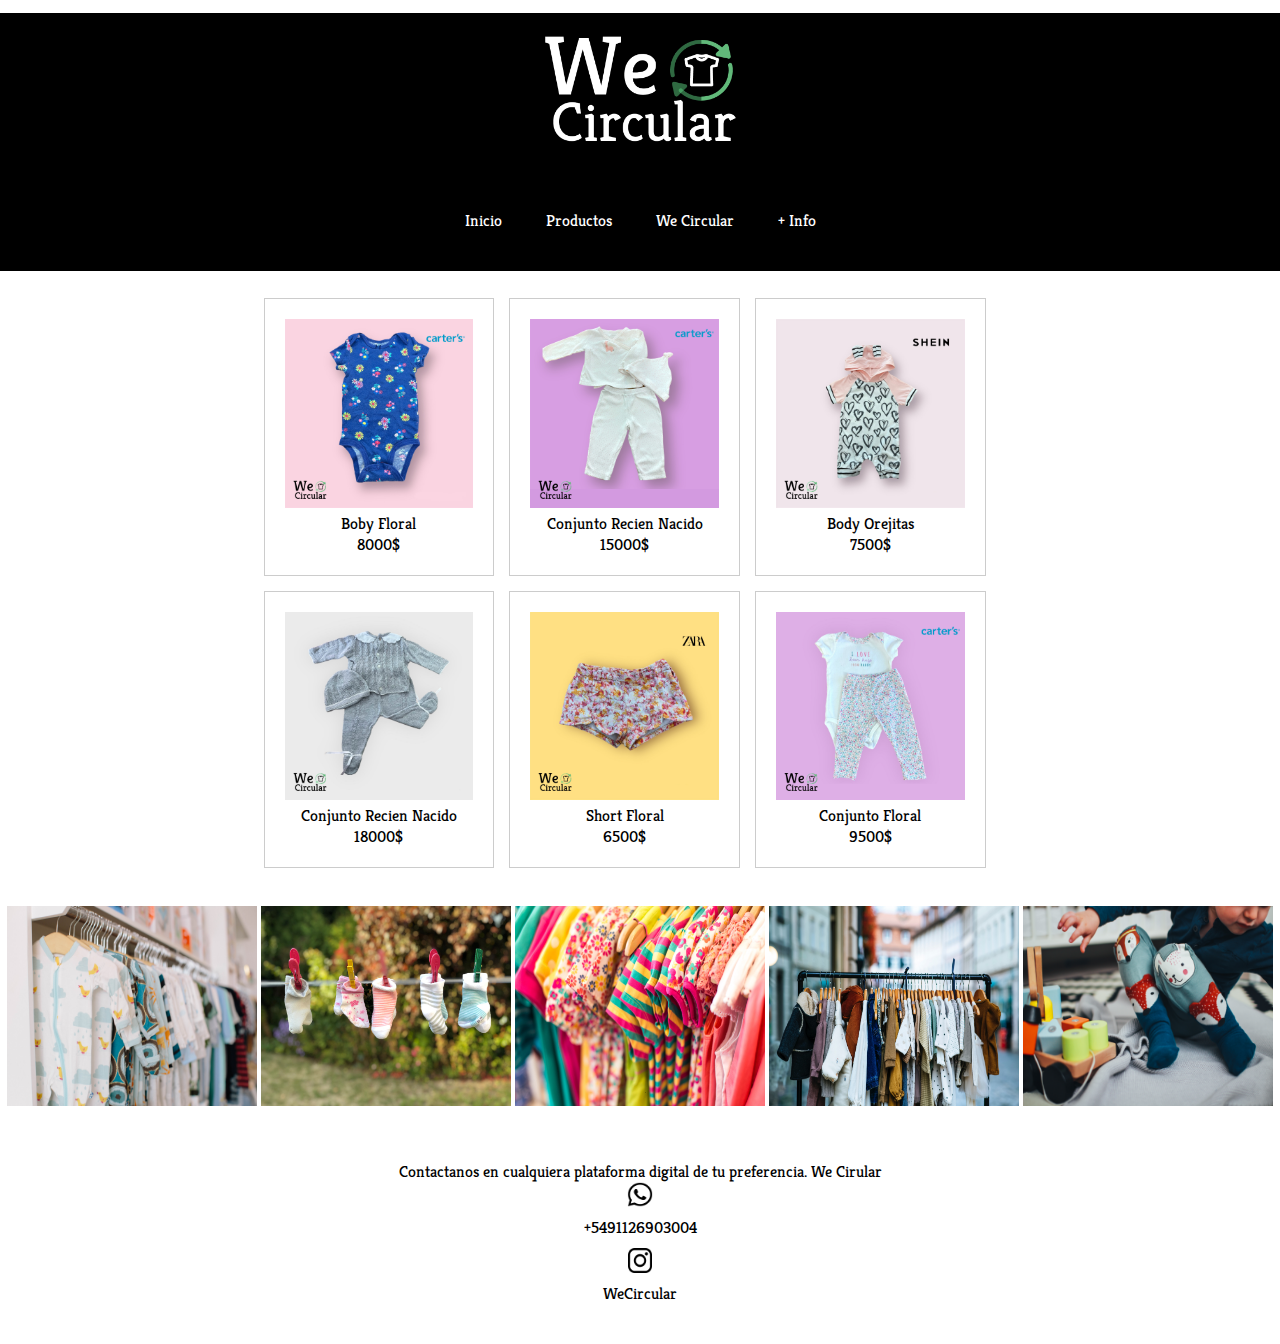
<file: index.html>
<!DOCTYPE html>
<html lang="en">

<head>
    <meta charset="UTF-8">
    <meta name="viewport" content="width=device-width, initial-scale=1.0">
    <link rel="stylesheet" href="css/style.css">
    <title>Inicio</title>
</head>

<body>
    <header>
        <nav>
            <ul class="menu">
                <img src="img/WEBLANCO.png" alt="logo">
                <li><a href="html/index.html">Inicio</a></li>
                <li><a href="html/productos.html">Productos</a></li>
                <li><a href="html/wecircular.html">We Circular</a></li>
                <li><a href="html/wecircular.html">+ Info</a></li>
            </ul>
        </nav>

        <section class="cajas">
            <div class="caja_contenedor">
                <div class="items">
                    <img src="img/ropa1.PNG" alt="Imagen 1">
                    Boby Floral
                    <div>8000$</div>
                </div>
                <div class="items">
                    <img src="img/ropa2.png" alt="Imagen 1">
                    Conjunto Recien Nacido
                    <div>15000$</div>
                </div>
                <div class="items">
                    <img src="img/ropa3.png" alt="Imagen 1">
                    Body Orejitas
                    <div>7500$</div>
                </div>
                <div class="items">
                    <img src="img/ropa4.png" alt="Imagen 1">
                    Conjunto Recien Nacido
                    <div>18000$</div>
                </div>
                <div class="items">
                    <img src="img/ropa5.png" alt="Imagen 1">
                    Short Floral
                    <div>6500$</div>
                </div>
                <div class="items">
                    <img src="img/ropa6.png" alt="Imagen 1">
                    Conjunto Floral
                    <div>9500$</div>
                </div>
            </div>
        </section>

        <section>
            <div class="contenedor_imagenes">
                <div class="imagenes_abajo">
                    <img src="img/carrusel 1.jpg" alt="Imagen 1">
                    <img src="img/carruse 2.jpg" alt="Imagen 2">
                    <img src="img/carrusel 3.jpg" alt="Imagen 3">
                    <img src="img/carrusel 4.jpg" alt="Imagen 4">
                    <img src="img/carrusel 5.jpg" alt="Imagen 5">
              </div>
            </div>
        </section>

        <footer>
            <div class="foo">
                <div class="circular">
                    <p>Contactanos en cualquiera plataforma digital de tu preferencia. We Cirular</p>
                    <img src="img/whatsapp.png" alt="Whatsapp">
                    <a href="https://api.whatsapp.com/send/?phone=5491126903005" id="redes">+5491126903004</a>
                </div>
                <div class="foo">
                    <img src="img/instagram.png" alt="Instagram">
                    <a href="https://api.whatsapp.com/send/?phone=5491126903005" id="redes">WeCircular</a>
                </div>
            </div>
        </footer>

    </header>

</body>

</html>
</file>
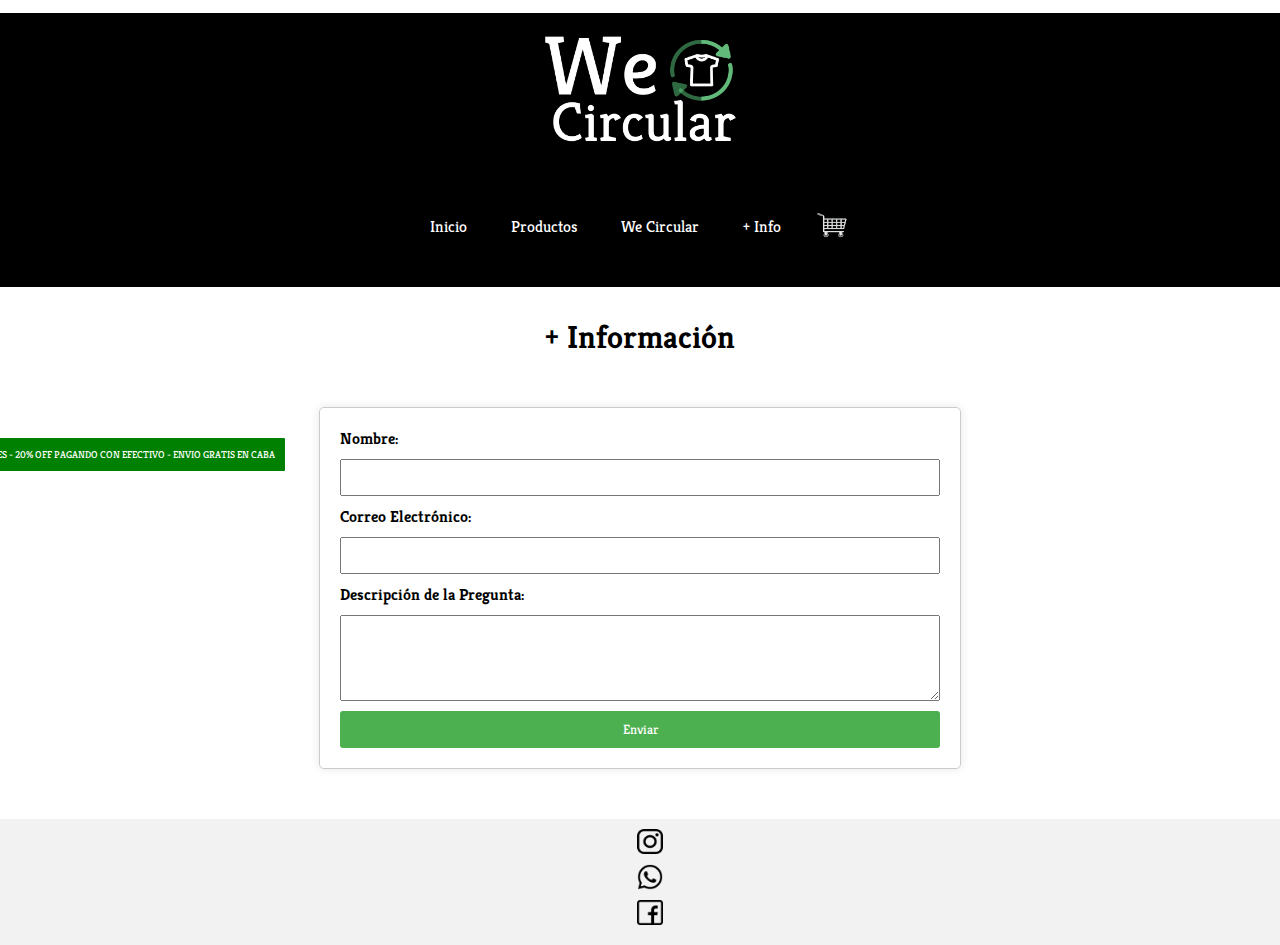
<file: info.html>
<!DOCTYPE html>
<html lang="en">

<head>
    <meta charset="UTF-8">
    <meta name="viewport" content="width=device-width, initial-scale=1.0">
    <link rel="stylesheet" href="css/style.css">
    <script src="js/carrito.js"></script>

        <title>Contactanos</title>
</head>
<body>
    <header>
        <nav>
            <ul class="menu">
                <img src="img/WEBLANCO.png" alt="logo">
                <li><a href="index.html">Inicio</a></li>
                <li><a href="productos.html">Productos</a></li>
                <li><a href="wecircular.html">We Circular</a></li>
                <li><a href="info.html">+ Info</a></li>
                <li><a href="productos.html" id="carrito-icono"><i class="fas fa-shopping-cart">
                    <img src="img/carrito-de-compras.png" alt="Imagen 1"></i></a></li>
            </ul>
        </nav>

        <div class="mensaje">
            PRODUCTOS CON OTRA OPORTUNIDAD - 3 CUOTAS SIN INTERES - 20% OFF PAGANDO CON EFECTIVO - ENVIO GRATIS EN CABA
        </div>

    </header>

    <h1>+ Información</h1>

    <div class="formulario-info">

        <form id="formulario-contacto">
            <label for="nombre">Nombre:</label>
            <input type="text" id="nombre" name="nombre" required>

            <label for="email">Correo Electrónico:</label>
            <input type="email" id="email" name="email" required>

            <label for="descripcion">Descripción de la Pregunta:</label>
            <textarea id="descripcion" name="descripcion" rows="4" required></textarea>

            <button type="submit">Enviar</button>
        </form>
    </div>


    <footer id="pie-de-pagina">
    <a href="https://instagram.com/we_circular?igshid=NGVhN2U2NjQ0Yg==" id="redes">
        <img src="img/instagram.png" alt="Instagram">
    </a>

    <a href="https://api.whatsapp.com/send/?phone=5491126903005" id="redes">
        <img src="img/whatsapp.png" alt="Whatsapp">
    </a>

    <a href="" id="redes">
        <img src="img/facebook.png" alt="Facebook">
    </a>
</footer>
</body>
</file>
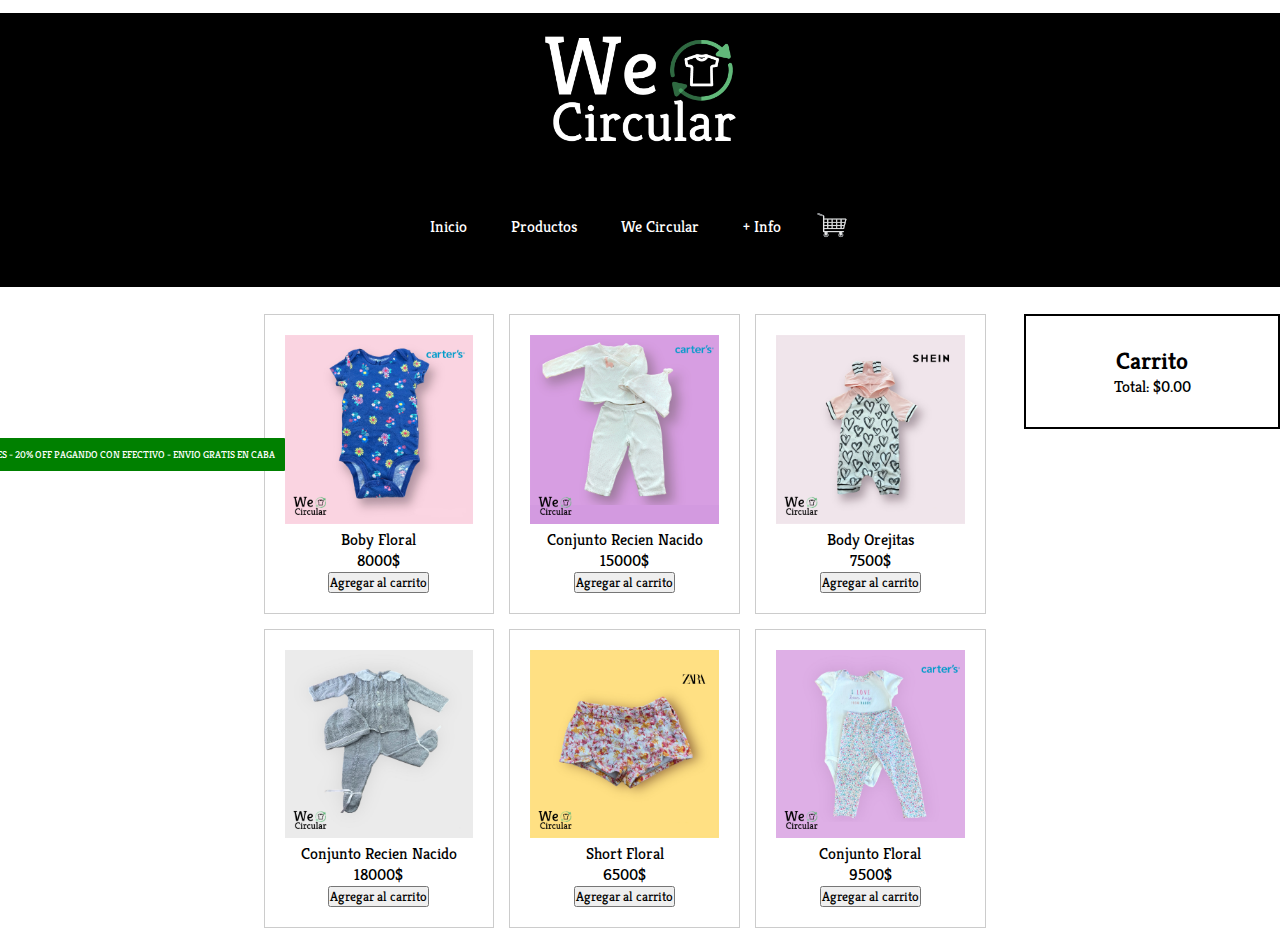
<file: productos.html>
<!DOCTYPE html>
<html lang="en">

<head>
    <meta charset="UTF-8">
    <meta name="viewport" content="width=device-width, initial-scale=1.0">
    <link rel="stylesheet" href="css/style.css">
    <script src="js/carrito.js"></script>

    <title>Productos</title>
</head>

<body>
    <header>

        <nav>
            <ul class="menu">
                <img src="img/WEBLANCO.png" alt="logo">
                <li><a href="index.html">Inicio</a></li>
                <li><a href="productos.html">Productos</a></li>
                <li><a href="wecircular.html">We Circular</a></li>
                <li><a href="info.html">+ Info</a></li>
                <li><a href="#" id="carrito-icono"><i class="fas fa-shopping-cart">
                            <img src="img/carrito-de-compras.png" alt="Imagen 1"></i></a></li>
            </ul>
        </nav>

        <div class="mensaje">
            PRODUCTOS CON OTRA OPORTUNIDAD - 3 CUOTAS SIN INTERES - 20% OFF PAGANDO CON EFECTIVO - ENVIO GRATIS EN CABA
        </div>
       </header>
       
       <section class="cajas">
            <div class="caja_contenedor">
                <div class="items" data-id="1" data-nombre="Boby Floral" data-precio="8000">
                    <img src="img/ropa1.PNG" alt="Imagen 1">
                    Boby Floral
                    <div>8000$</div>
                    <button class="agregar-carrito">Agregar al carrito</button>

                </div>
                <div class="items" data-id="2" data-nombre="Conjunto Recien Nacido" data-precio="15000">
                    <img src="img/ropa2.png" alt="Imagen 1">
                    Conjunto Recien Nacido
                    <div>15000$</div>
                    <button class="agregar-carrito">Agregar al carrito</button>

                </div>
                <div class="items" data-id="3" data-nombre="Body Orejitas" data-precio="7500">
                    <img src="img/ropa3.png" alt="Imagen 1">
                    Body Orejitas
                    <div>7500$</div>
                    <button class="agregar-carrito">Agregar al carrito</button>

                </div>
                <div class="items" data-id="4" data-nombre="Conjunto Recien Nacido" data-precio="18000">
                    <img src="img/ropa4.png" alt="Imagen 1">
                    Conjunto Recien Nacido
                    <div>18000$</div>
                    <button class="agregar-carrito">Agregar al carrito</button>
                </div>
                <div class="items" data-id="5" data-nombre="Short Floral" data-precio="6500">
                    <img src="img/ropa5.png" alt="Imagen 1">
                    Short Floral
                    <div>6500$</div>
                    <button class="agregar-carrito">Agregar al carrito</button>

                </div>
                <div class="items" data-id="6" data-nombre="Conjunto Floral" data-precio="9500">
                    <img src="img/ropa6.png" alt="Imagen 1">
                    Conjunto Floral
                    <div>9500$</div>
                    <button class="agregar-carrito">Agregar al carrito</button>

                </div>
            </div>
       
        <div id="carrito">
                <h2>Carrito</h2>
                <ul id="carrito-lista"></ul>
                <p>Total: $<span id="total">0.00</span></p>
            </div>
        
        </section>

</body>

</html>
</file>
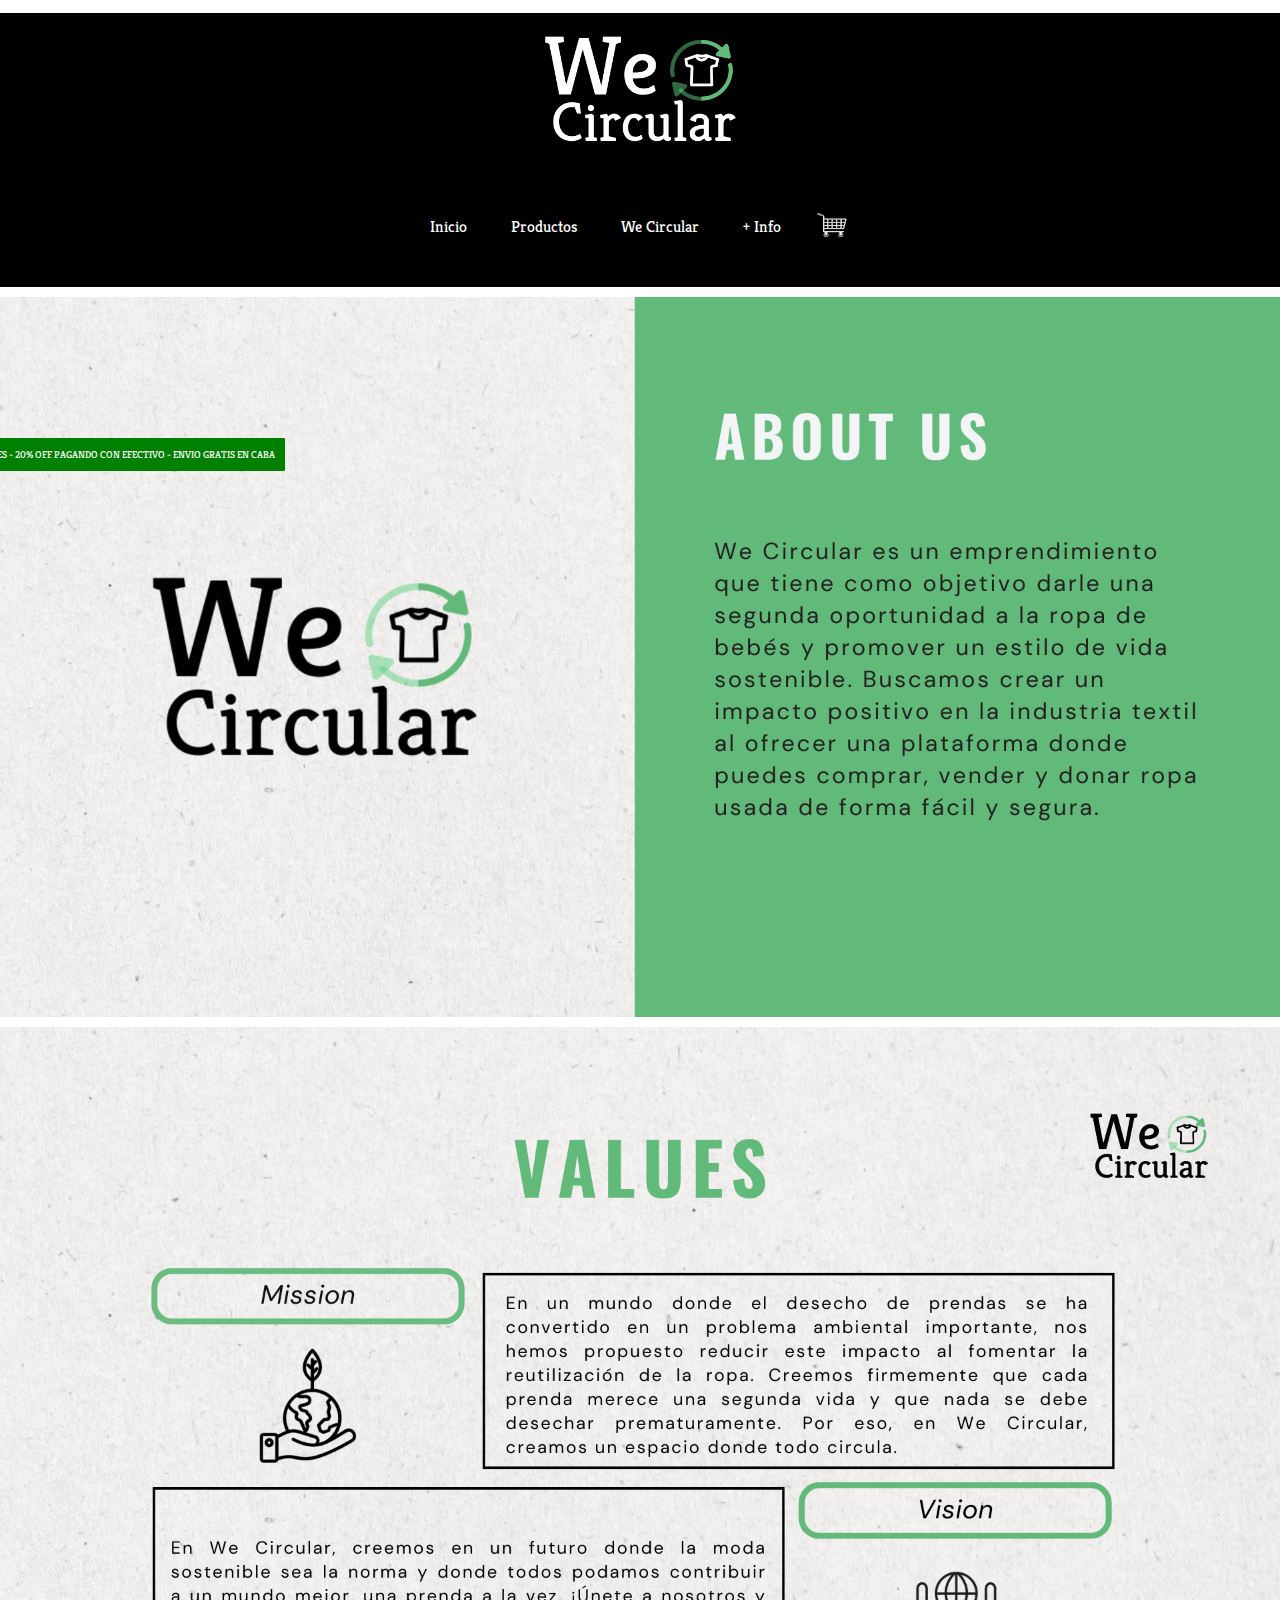
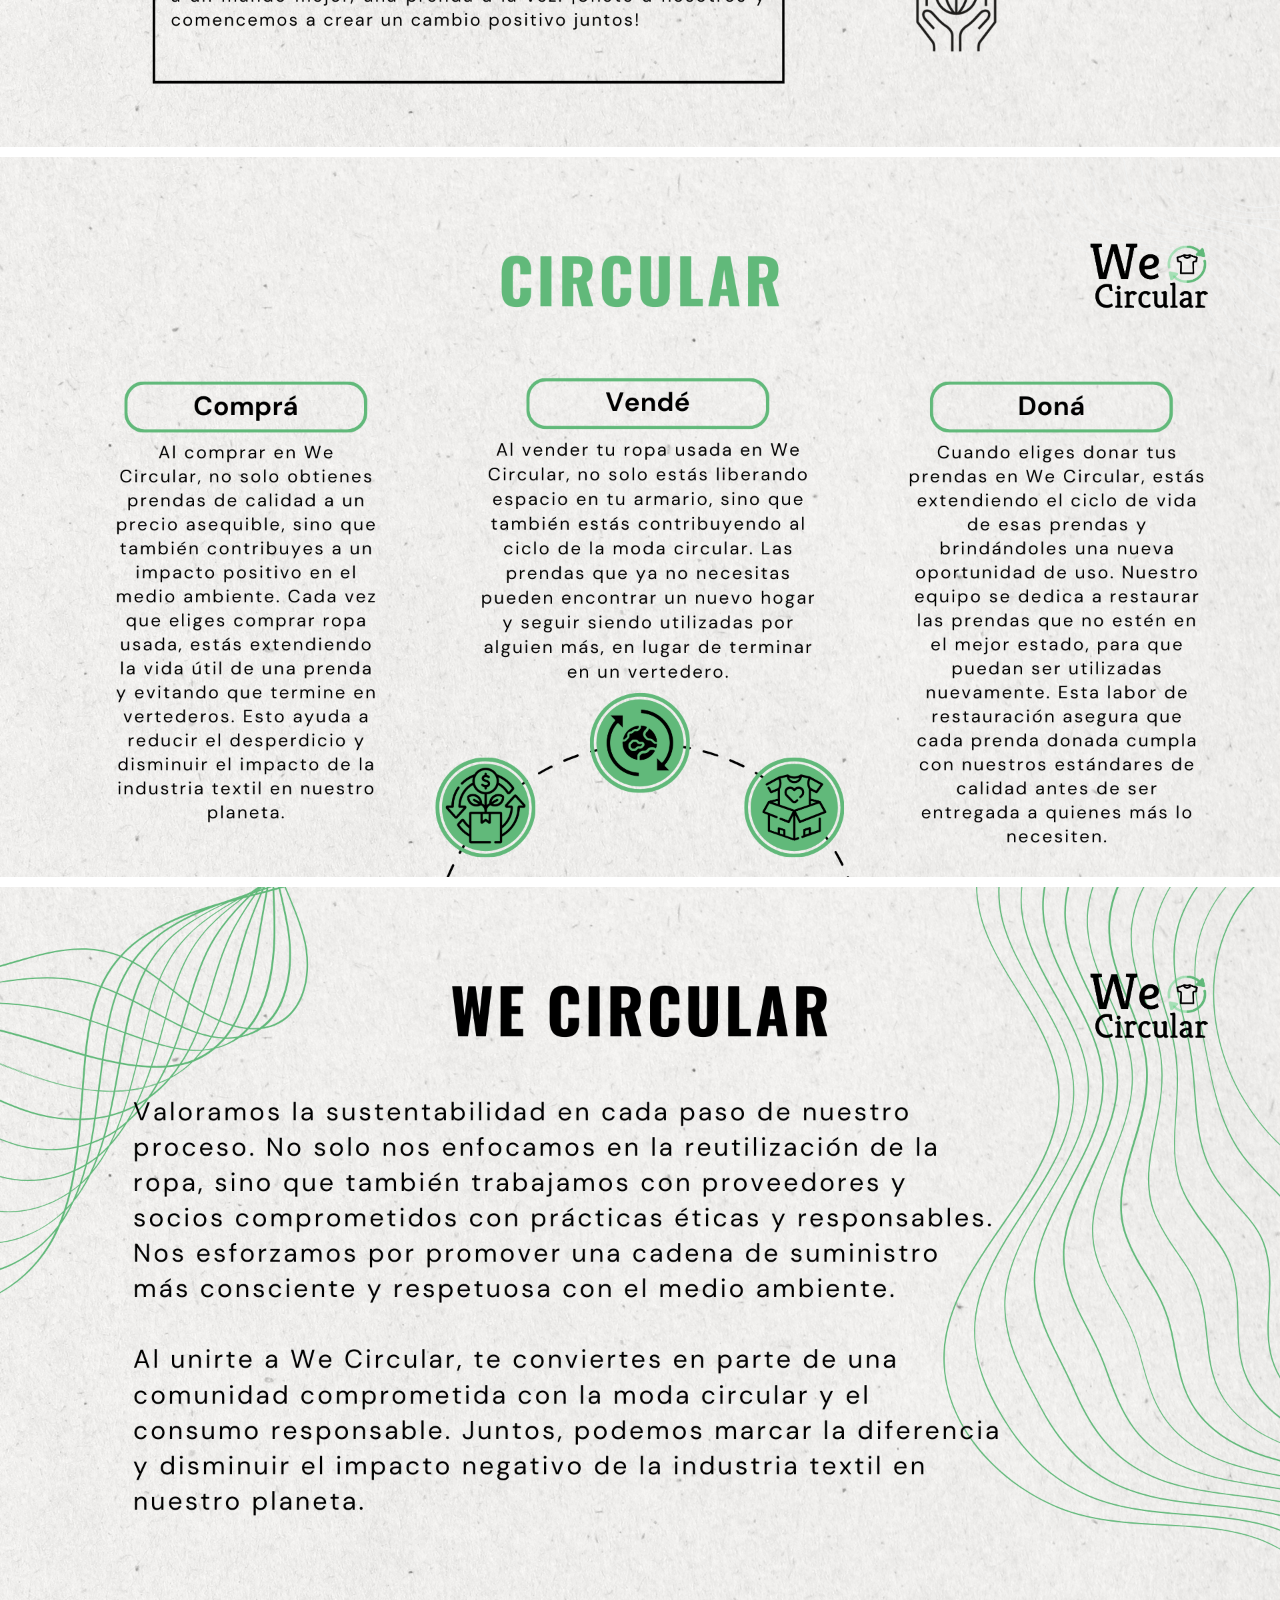
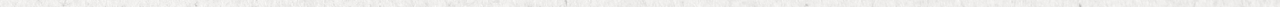
<file: wecircular.html>
<!DOCTYPE html>
<html lang="en">

<head>
    <meta charset="UTF-8">
    <meta name="viewport" content="width=device-width, initial-scale=1.0">
    <link rel="stylesheet" href="css/style.css">
    <script src="js/carrito.js"></script>

    <title>We Circular</title>
</head>

<body>

    <header>

        <nav>

            <ul class="menu">
                <img src="img/WEBLANCO.png" alt="logo">
                <li><a href="index.html">Inicio</a></li>
                <li><a href="productos.html">Productos</a></li>
                <li><a href="wecircular.html">We Circular</a></li>
                <li><a href="info.html">+ Info</a></li>
                <li><a href="productos.html" id="carrito-icono"><i class="fas fa-shopping-cart">
                    <img src="img/carrito-de-compras.png" alt="Imagen 1"></i></a></li>
            </ul>

        </nav>

        <div class="mensaje">
            PRODUCTOS CON OTRA OPORTUNIDAD - 3 CUOTAS SIN INTERES - 20% OFF PAGANDO CON EFECTIVO - ENVIO GRATIS EN CABA
        </div>

    </header>

    <Section class="wecircular">
        <img src="img/we1.png" alt="Imagen 1">
        <img src="img/we2.png" alt="Imagen 2">
        <img src="img/we3.png" alt="Imagen 3">
        <img src="img/we4.png" alt="Imagen 4">
    </Section>

</body>

</html>
</file>
<file: css/style.css>
@import url('https://fonts.googleapis.com/css2?family=Kreon&display=swap');

* {
    margin: 0;
    padding: 0;
    font-family: 'Kreon', serif;
}

/* Estilos para la barra de navegación */
.menu {
    background-color: #000000;
    text-align: center;

}

.menu img {
    display: block;
    width: 15%;
    margin: 1% auto;

}

.menu li {
    display: inline-block;

}

.menu li img {
    display: inline-block;
    width: 35px;
    /* Ancho fijo para todas las imágenes */
    height: 30px;
    margin: 0% auto;

}

#carrito-icono i {
    color: white;
    font-size: 24px;
    vertical-align: middle;
    margin-left: -10px;
}

.menu a {
    display: block;
    color: white;
    padding: 40px 20px;
    text-align: center;
    text-decoration: none;


}

.menu li a:hover {
    background-color: #01964b;

}


.imagenes_abajo {
    margin: 30px auto;
    display: inline-block;
    /* Mantiene el carrusel en línea */
    animation: desplazamiento 10s infinite linear;
    /* Animación de desplazamiento automático */

}

.imagenes_abajo img {
    width: 250px;
    height: 200px;
    margin: 0 auto;
}

@keyframes desplazamiento {
    0% {
        transform: translateX(0);
        /* Inicio: sin desplazamiento */
    }

    100% {
        transform: translateX(700px);
        /* Final: desplazamiento a la izquierda (ajusta el valor según el ancho de las imágenes) */
    }
}

.cajas {
    margin: 20px auto;
    text-align: center;
    /* Centra horizontalmente el contenido */
}

.caja_contenedor {
    width: 60%;
    /* Ancho del contenedor para las cajas */
    margin: 0 auto;
    /* Centra el contenedor horizontalmente */
}

/* Estilo de las cajas de items */
.items {
    width: 30%;
    /* Ancho de las cajas (3 cajas por fila) */
    float: left;
    box-sizing: border-box;
    padding: 20px;
    border: 1px solid #ccc;
    margin: 1%;
    /* Agrega margen entre las cajas */
    text-align: center;
}

.items img {
    max-width: 100%;
    max-height: 100%;
}

/* Contenedor general de las imágenes */
.contenedor_imagenes {
    margin: 10px auto;
    text-align: center;
}


/* Estilo del contenedor del carrito y el total */
.cajas #carrito {
    border: 2px solid #000;
    padding: 30px;
    width: 15%;
    float: right;
    margin-top: -24%;
    text-align: center;
    display: grid;
}

/* Estilo de la lista del carrito */
#carrito-lista {
    list-style-type: none;
    padding: 0;
}

#carrito-lista li {
    margin-bottom: 10px;
}




footer .foo {
    text-align: center;
    padding: 10px;
    margin-bottom: 10px;
    clear: both;
}

footer img {
    height: 2%;
    width: 2%;
    margin-bottom: 5px;
    /* Agrega espacio vertical entre la imagen y el texto */
}

footer a {
    color: rgb(0, 0, 0);
    text-decoration: none;
    display: block;
    /* Asegura que el enlace ocupe todo el ancho */
}

@media (max-width: 768px) {
    /* Estilos específicos para pantallas más pequeñas */

    .menu img {
        width: 20%;
        /* Reduce el ancho de las imágenes en la barra de navegación */
    }

    .items {
        width: 90%;
        /* Ajusta el ancho de las cajas en pantallas más pequeñas */
    }

    .imagenes_abajo img {
        width: 19%;
        /* Ajusta el ancho de las imágenes en el carrusel en pantallas más pequeñas */
        height: 100px;
        /* Altura automática para mantener la proporción */
    }

    .mensaje {


        margin-top: -25%;

    }
}


@media (max-width: 420px) {

    /* Estilos específicos para pantallas más pequeñas */
    .menu img {
        width: 20%;
        /* Reduce el ancho de las imágenes en la barra de navegación */
    }

    .items {
        width: 80%;
        /* Ajusta elancho de las cajas en pantallas más pequeñas */
    }

    .imagenes_abajo img {
        width: 18%;
        /* Ajusta el ancho de las imágenes en el carrusel en pantallas más pequeñas */
        height: 70px;
    }

    .mensaje {
        margin-bottom: -90%;
        padding: 100px;
    }
}

#carrito-lista {
    list-style-type: none;
    padding: 0;
}

/* Estilos para el botón de eliminar en el carrito */
#carrito-lista li {
    position: relative;
    margin-bottom: 15px;
}

#carrito-lista span {
    position: relative;
    top: 0;
    right: -5px;
    background-color: rgb(0, 0, 0);
    color: white;
    padding: 5px;
    cursor: pointer;
    border-radius: 10%;
}

#carrito-lista span:hover {
    background-color: rgb(155, 2, 2);
}


.mensaje {
    position: absolute;
    top: 45%;
    transform: translate(-50%, 100%);
    font-size: 10px;
    color: white;
    background-color: green;
    padding: 10px;
    border-radius: 1px;
    animation: moveText 20s linear infinite;
    /* Ajusta la duración según sea necesario */
}

@keyframes moveText {
    0% {
        transform: translate(50%, -50%) translateX(-50%);
    }

    100% {
        transform: translate(-50%, -50%) translateX(300%);
    }
}

.wecircular {
    text-align: center;
    height: 100vh;
}

.wecircular img {
    max-width: 100%;
    height: auto;
    /* proporción original de la imagen */
    margin: 10px;
    display: block;
    margin-left: auto;
    margin-right: auto;
}

.formulario-info {
    max-width: 600px;
    margin: 50px auto;
    padding: 20px;
    border: 1px solid #ccc;
    border-radius: 5px;
    box-shadow: 0 0 10px rgba(0, 0, 0, 0.1);
}

#formulario-contacto {
    display: grid;
    gap: 10px;
}

#formulario-contacto label {
    font-weight: bold;
}

#formulario-contacto input,
#formulario-contacto textarea {
    width: 100%;
    padding: 8px;
    box-sizing: border-box;
}

#formulario-contacto button {
    background-color: #4CAF50;
    color: white;
    padding: 10px 15px;
    border: none;
    border-radius: 3px;
    cursor: pointer;
}

#formulario-contacto button:hover {
    background-color: #45a049;
}

#pie-de-pagina {
    background-color: #f2f2f2;
    padding: 10px;
    text-align: center;
    bottom: 0;
    width: 100%;
}

h1 {
    font-size: 2em;
    position: relative;
    padding-top:30px;
    text-align: center;
    animation: wave 2s infinite linear;
}

@keyframes wave {
    0% { transform: translateY(0); }
    50% { transform: translateY(-10px); }
    100% { transform: translateY(0); }
}
</file>
